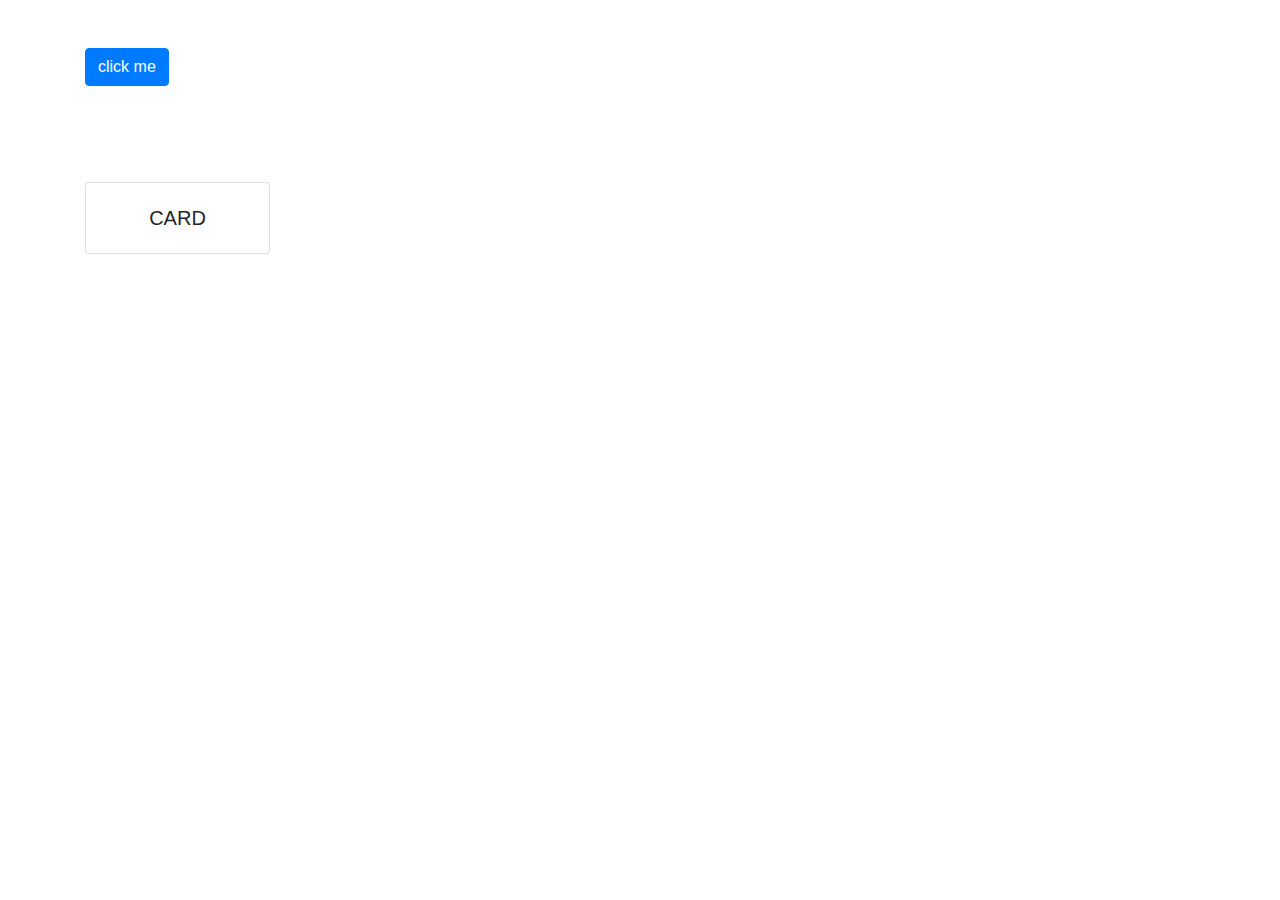
<file: animations/index.html>
<!DOCTYPE html>
<html>

<head>
    <meta charset="utf-8" />
    <meta http-equiv="X-UA-Compatible" content="IE=edge">
    <title>Page Title</title>
    <meta name="viewport" content="width=device-width, initial-scale=1">
    <link rel="stylesheet" href="https://stackpath.bootstrapcdn.com/bootstrap/4.3.1/css/bootstrap.min.css" integrity="sha384-ggOyR0iXCbMQv3Xipma34MD+dH/1fQ784/j6cY/iJTQUOhcWr7x9JvoRxT2MZw1T"
        crossorigin="anonymous">
    <script src="https://code.jquery.com/jquery-3.3.1.slim.min.js" integrity="sha384-q8i/X+965DzO0rT7abK41JStQIAqVgRVzpbzo5smXKp4YfRvH+8abtTE1Pi6jizo"
        crossorigin="anonymous"></script>
    <script src="https://cdnjs.cloudflare.com/ajax/libs/popper.js/1.14.7/umd/popper.min.js" integrity="sha384-UO2eT0CpHqdSJQ6hJty5KVphtPhzWj9WO1clHTMGa3JDZwrnQq4sF86dIHNDz0W1"
        crossorigin="anonymous"></script>
    <script src="https://stackpath.bootstrapcdn.com/bootstrap/4.3.1/js/bootstrap.min.js" integrity="sha384-JjSmVgyd0p3pXB1rRibZUAYoIIy6OrQ6VrjIEaFf/nJGzIxFDsf4x0xIM+B07jRM"
        crossorigin="anonymous"></script>
    <link rel="stylesheet" type="text/css" media="screen" href="styles.css" />
</head>

<body>
    <div class="container">
        <button class="btn btn-primary my-5">
            click me
        </button>

       <div class="card mt-5 col-2">
           <div class="card-body">
               <p class="lead text-center mb-0">CARD</p>
           </div>
       </div>


    </div>
</body>

</html>
</file>
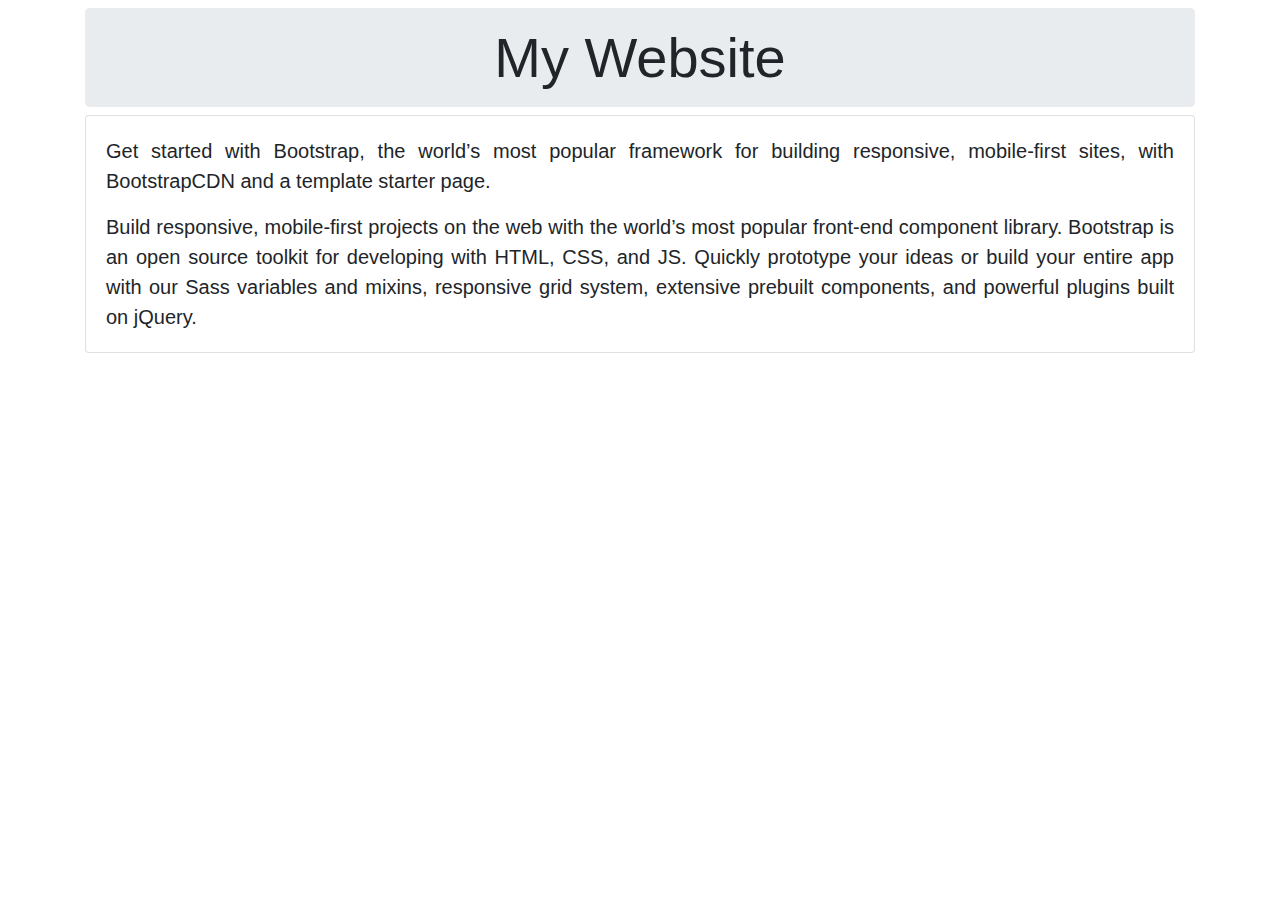
<file: bootstrap/index.html>
<!DOCTYPE html>
<html>

<head>
    <meta charset="utf-8" />
    <meta http-equiv="X-UA-Compatible" content="IE=edge">
    <title>Page Title</title>
    <meta name="viewport" content="width=device-width, initial-scale=1">
    <link rel="stylesheet" href="https://stackpath.bootstrapcdn.com/bootstrap/4.3.1/css/bootstrap.min.css" integrity="sha384-ggOyR0iXCbMQv3Xipma34MD+dH/1fQ784/j6cY/iJTQUOhcWr7x9JvoRxT2MZw1T"
        crossorigin="anonymous">
    <script src="https://code.jquery.com/jquery-3.3.1.slim.min.js" integrity="sha384-q8i/X+965DzO0rT7abK41JStQIAqVgRVzpbzo5smXKp4YfRvH+8abtTE1Pi6jizo"
        crossorigin="anonymous"></script>
    <script src="https://cdnjs.cloudflare.com/ajax/libs/popper.js/1.14.7/umd/popper.min.js" integrity="sha384-UO2eT0CpHqdSJQ6hJty5KVphtPhzWj9WO1clHTMGa3JDZwrnQq4sF86dIHNDz0W1"
        crossorigin="anonymous"></script>
    <script src="https://stackpath.bootstrapcdn.com/bootstrap/4.3.1/js/bootstrap.min.js" integrity="sha384-JjSmVgyd0p3pXB1rRibZUAYoIIy6OrQ6VrjIEaFf/nJGzIxFDsf4x0xIM+B07jRM"
        crossorigin="anonymous"></script>
</head>

<body>

    <div class="container">
        <div class="jumbotron my-2 py-3">
            <p class="display-4 text-center m-0">My Website</p>
        </div>

        <div class="card">
            <div class="card-body text-justify">
                <p class="lead">
                    Get started with Bootstrap, the world’s most popular framework for building responsive, mobile-first sites, with BootstrapCDN
                    and a template starter page.
                </p>
                <p class="lead mb-0">
                Build responsive, mobile-first projects on the web with the world’s most popular front-end component library. Bootstrap is
                an open source toolkit for developing with HTML, CSS, and JS. Quickly prototype your ideas or build your
                entire app with our Sass variables and mixins, responsive grid system, extensive prebuilt components, and
                powerful plugins built on jQuery.
                </p>
            </div>
        </div>

    </div>
</body>

</html>
</file>
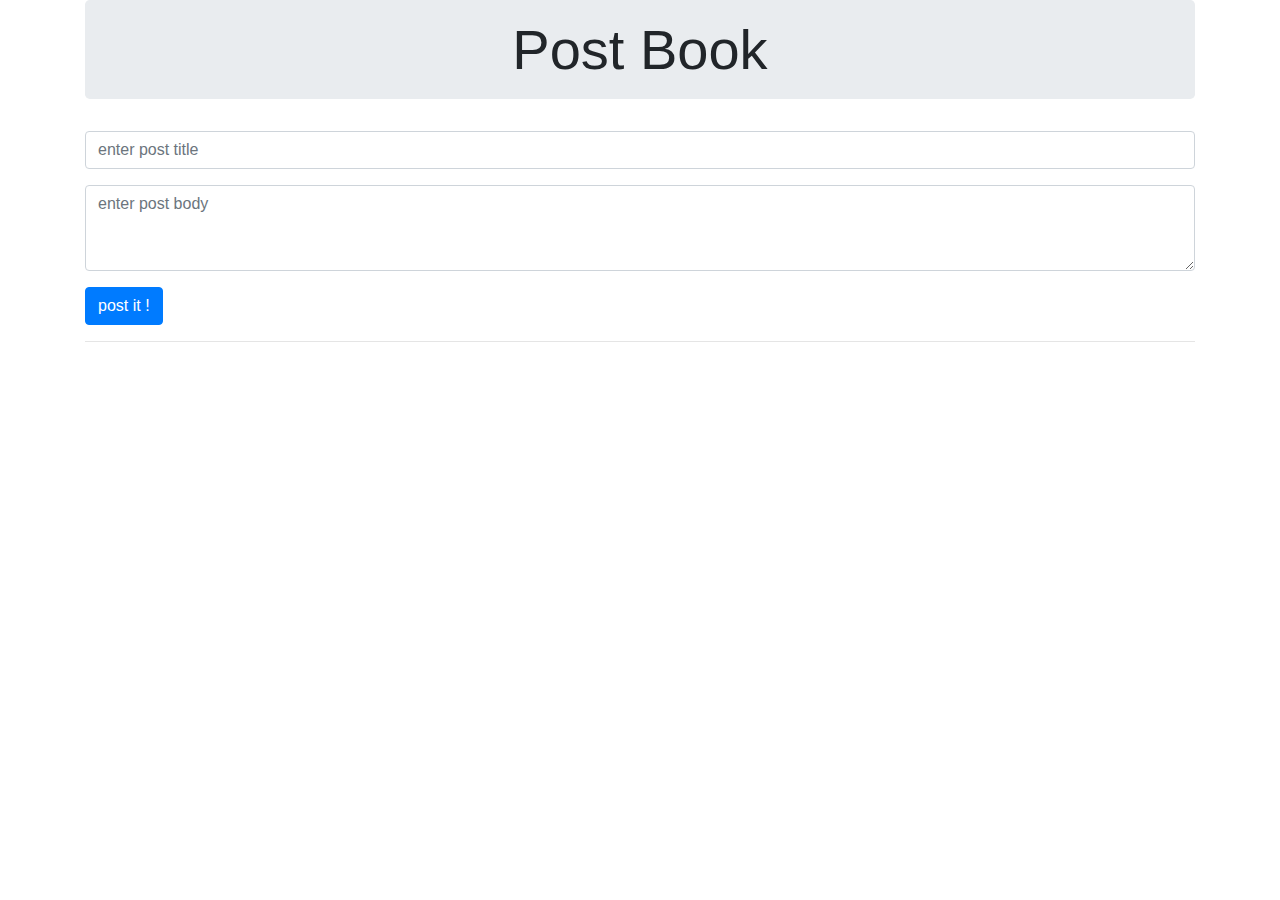
<file: consuming rest/index.html>
<!DOCTYPE html>
<html>

<head>
    <meta charset="utf-8" />
    <meta http-equiv="X-UA-Compatible" content="IE=edge">
    <title>Post Book</title>
    <meta name="viewport" content="width=device-width, initial-scale=1">
    <script src="main.js"></script>
    <link rel="stylesheet" href="https://stackpath.bootstrapcdn.com/bootstrap/4.3.1/css/bootstrap.min.css" integrity="sha384-ggOyR0iXCbMQv3Xipma34MD+dH/1fQ784/j6cY/iJTQUOhcWr7x9JvoRxT2MZw1T"
        crossorigin="anonymous">
    <script src="https://code.jquery.com/jquery-3.3.1.slim.min.js" integrity="sha384-q8i/X+965DzO0rT7abK41JStQIAqVgRVzpbzo5smXKp4YfRvH+8abtTE1Pi6jizo"
        crossorigin="anonymous"></script>
    <script src="https://cdnjs.cloudflare.com/ajax/libs/popper.js/1.14.7/umd/popper.min.js" integrity="sha384-UO2eT0CpHqdSJQ6hJty5KVphtPhzWj9WO1clHTMGa3JDZwrnQq4sF86dIHNDz0W1"
        crossorigin="anonymous"></script>
    <script src="https://stackpath.bootstrapcdn.com/bootstrap/4.3.1/js/bootstrap.min.js" integrity="sha384-JjSmVgyd0p3pXB1rRibZUAYoIIy6OrQ6VrjIEaFf/nJGzIxFDsf4x0xIM+B07jRM"
        crossorigin="anonymous"></script>
</head>

<body>

    <div class="container">
        <div class="jumbotron py-3">
            <p class="display-4 text-center mb-0">Post Book</p>
        </div>

        <form>
            <div class="form-group">
                <input type="text" class="form-control" id="title" placeholder="enter post title">
            </div>

            <div class="form-group">
                <textarea class="form-control" id="body" rows="3" placeholder="enter post body"></textarea>
            </div>

            <div class="form-group">
                <button class="btn btn-primary" type="button" onclick="addPost()">post it !</button>
            </div>
        </form>

        <hr>

        <div id="posts"></div>
        <script>getPosts();</script>
    </div>

</body>

</html>
</file>
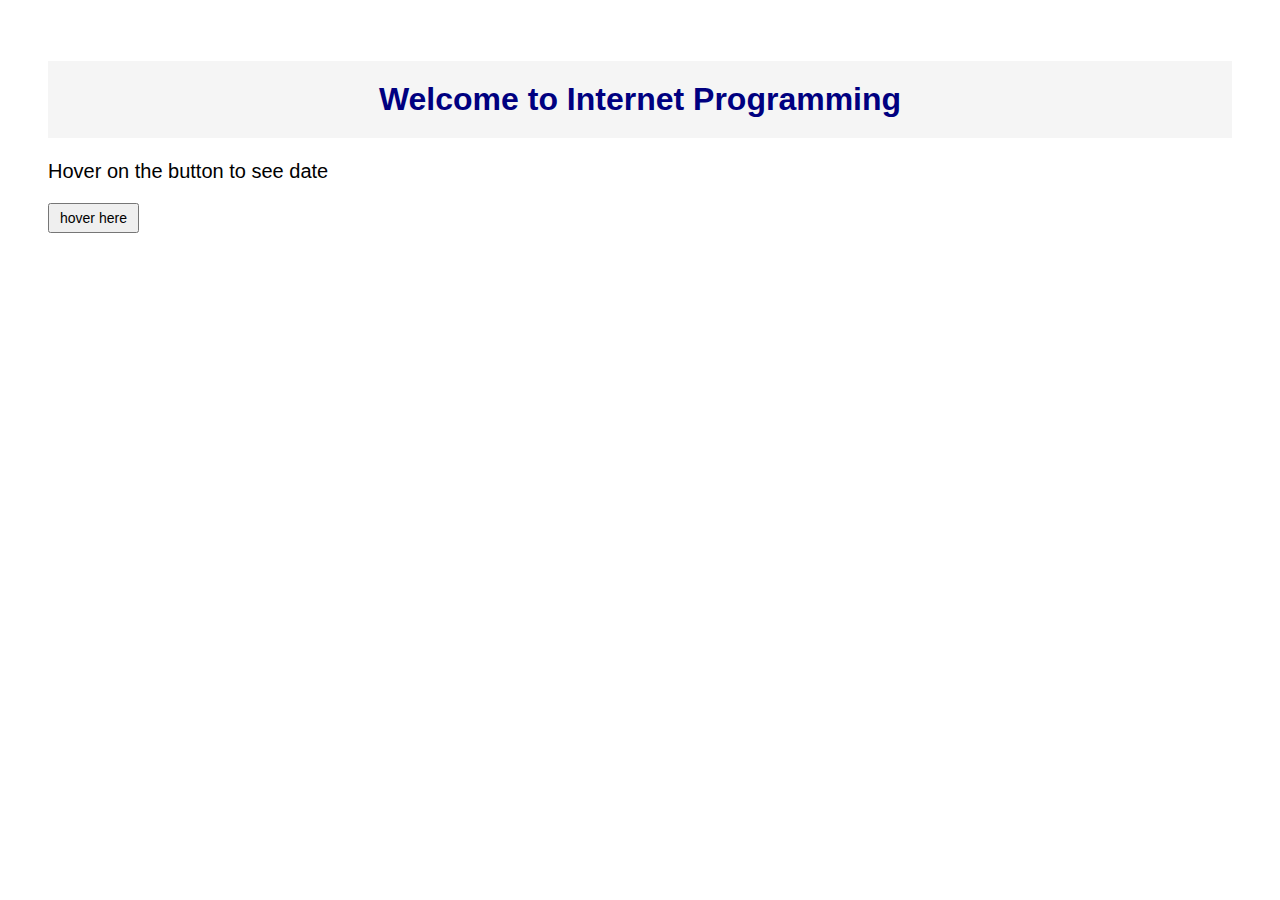
<file: date hover/index.html>
<!DOCTYPE html>
<html>

<head>
    <link rel="stylesheet" href="styles.css">
    <script src="main.js"></script>
</head>

<body>
    <div class="container">
        <h1>Welcome to Internet Programming</h1>
        <p id="paraId">
            Hover on the button to see date
        </p>
        <button onmouseover="buttonHover()" onmouseout="buttonOut()">hover here</button>
    </div>
</body>

</html>
</file>
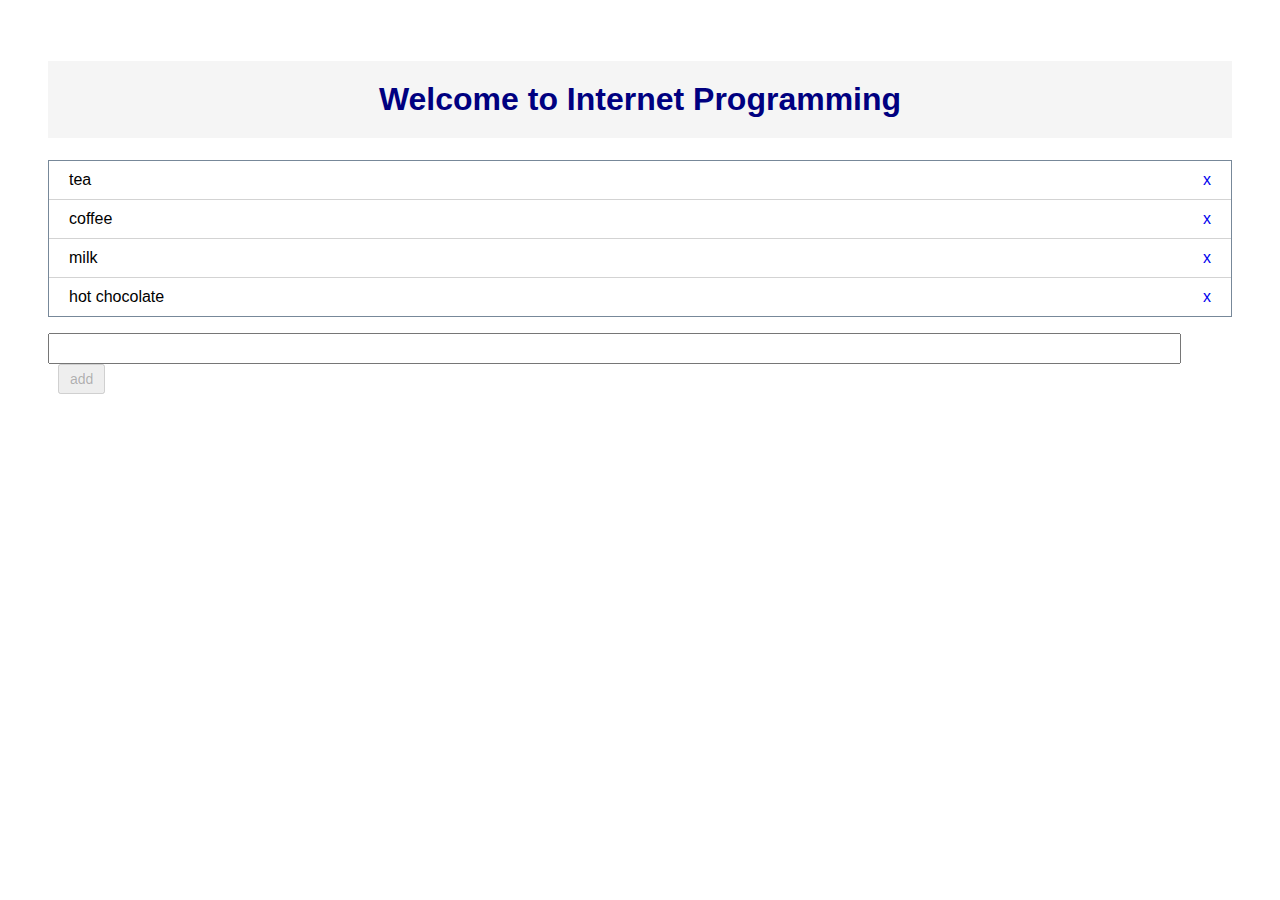
<file: list from array/index.html>
<!DOCTYPE html>
<html>

<head>
    <link rel="stylesheet" href="styles.css">
    <script src="main.js"></script>
</head>

<body>
    <div class="container">
        <h1>Welcome to Internet Programming</h1>

        <ul id="itemUl">

        </ul>
        <script>mapList();</script>

        <input type="text" id="newItem" oninput="itemInput()">
        <button class="ml" id="bid" onclick="addItem()" disabled >add</button>

    </div>
</body>

</html>
</file>
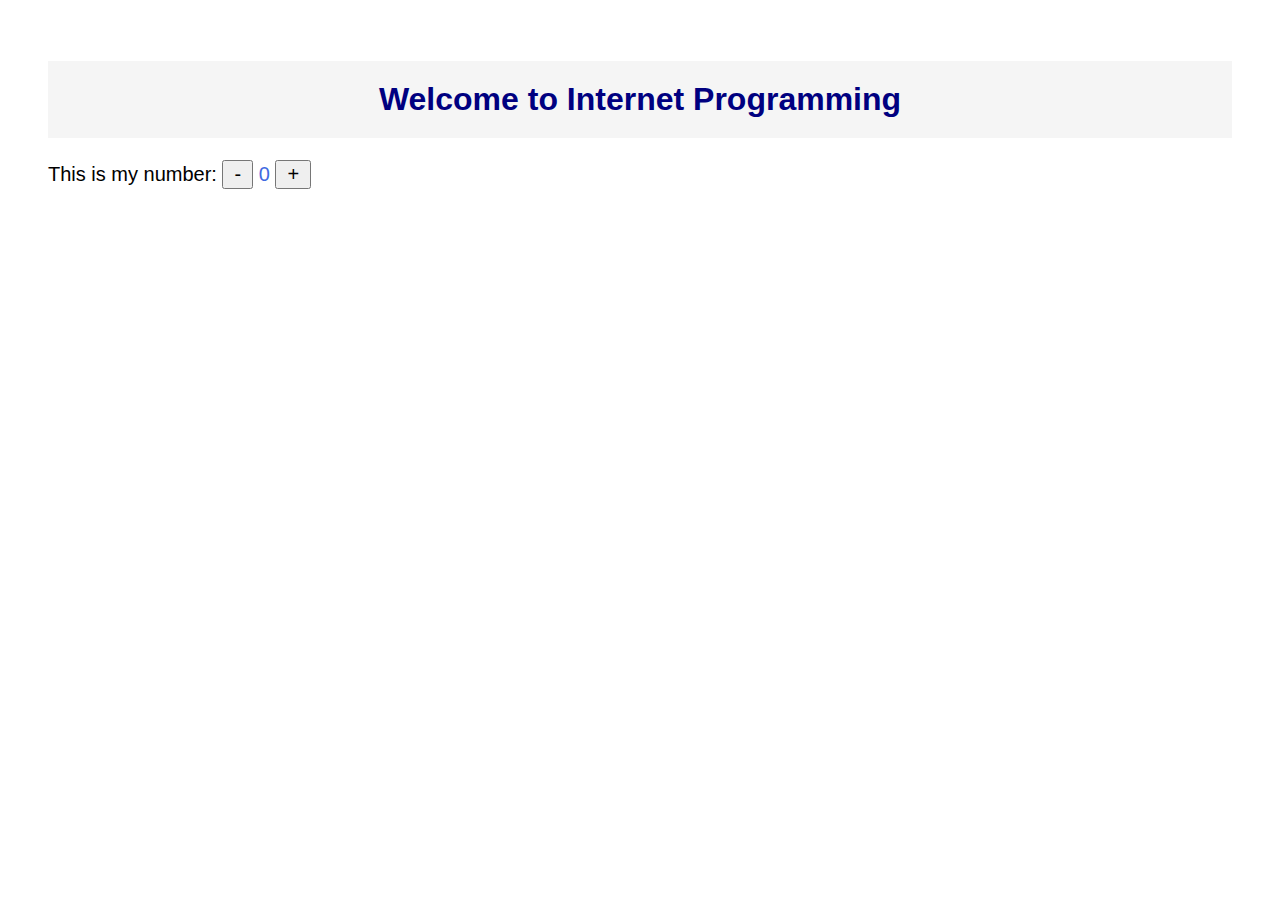
<file: numbers/index.html>
<!DOCTYPE html>
<html>

<head>
    <link rel="stylesheet" href="styles.css">
    <script src="main.js"></script>
</head>

<body>
    <div class="container">
        <h1>Welcome to Internet Programming</h1>
        <p>
            This is my number:
            <button id="b1" onclick="decrease()">-</button>
                <span class="blue" id="spanId">0</span>
            <button id="b2" onclick="increase()">+</button>
        </p>
    </div>
</body>

</html>
</file>
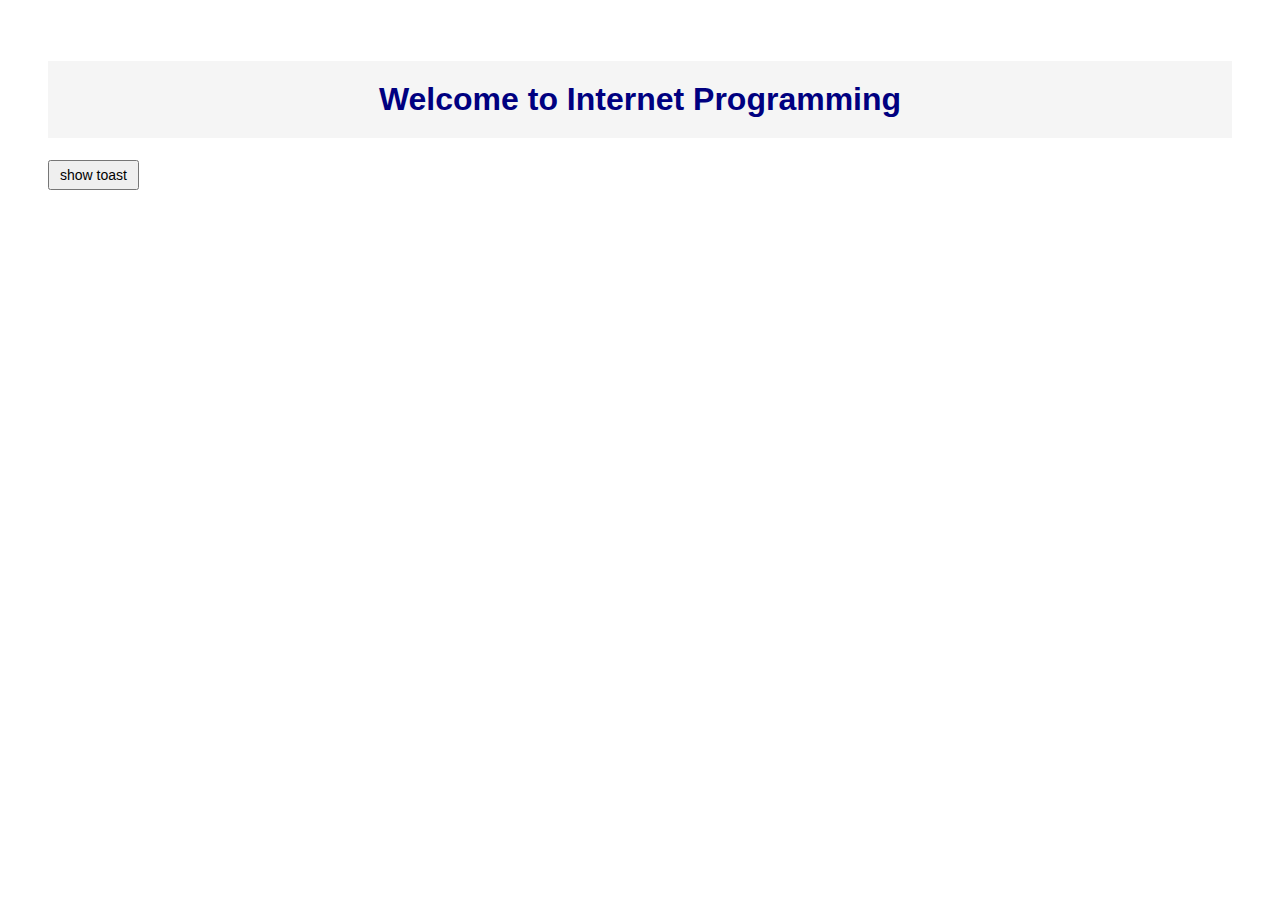
<file: toast/index.html>
<!DOCTYPE html>
<html>

<head>
    <link rel="stylesheet" href="styles.css">
    <script src="main.js"></script>
</head>

<body>
    <div class="container">
        <h1>Welcome to Internet Programming</h1>
        <button onclick="showToast()">show toast</button>
        
        <div id="toast" class="toast" style="display: none;">
            <p>Task completed !</p>
        </div>
    </div>
</body>

</html>
</file>
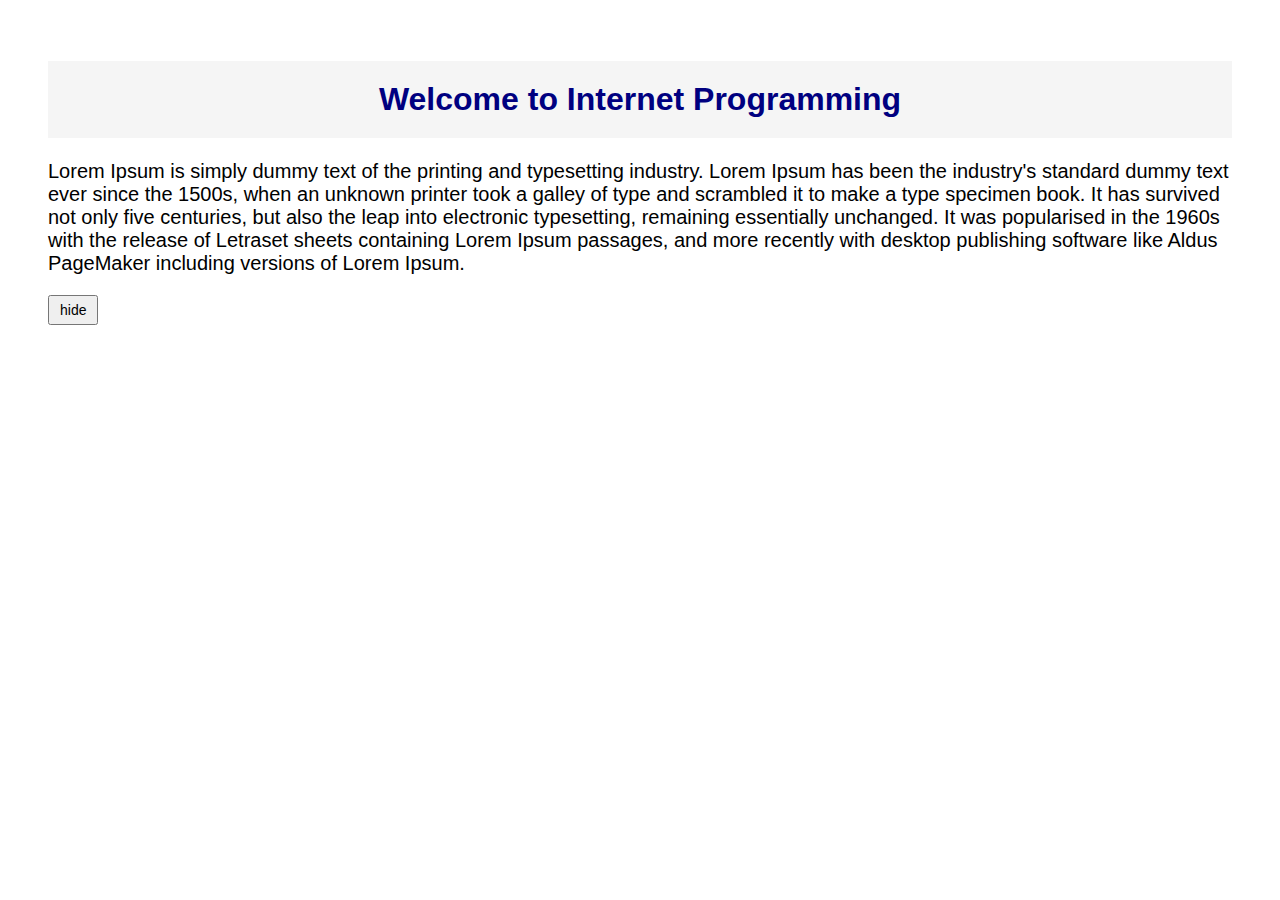
<file: toggle/index.html>
<!DOCTYPE html>
<html>

<head>
    <link rel="stylesheet" href="styles.css">
    <script src="main.js"></script>
</head>

<body>
    <div class="container">
        <h1>Welcome to Internet Programming</h1>
        <p id="paraId">
            Lorem Ipsum is simply dummy text of the printing and typesetting industry. Lorem Ipsum has been the industry's standard dummy
            text ever since the 1500s, when an unknown printer took a galley of type and scrambled it to make a type specimen
            book. It has survived not only five centuries, but also the leap into electronic typesetting, remaining essentially
            unchanged. It was popularised in the 1960s with the release of Letraset sheets containing Lorem Ipsum passages,
            and more recently with desktop publishing software like Aldus PageMaker including versions of Lorem Ipsum.
        </p>
        <button id="caption" onclick="toggle()">hide</button>
    </div>

</body>

</html>
</file>
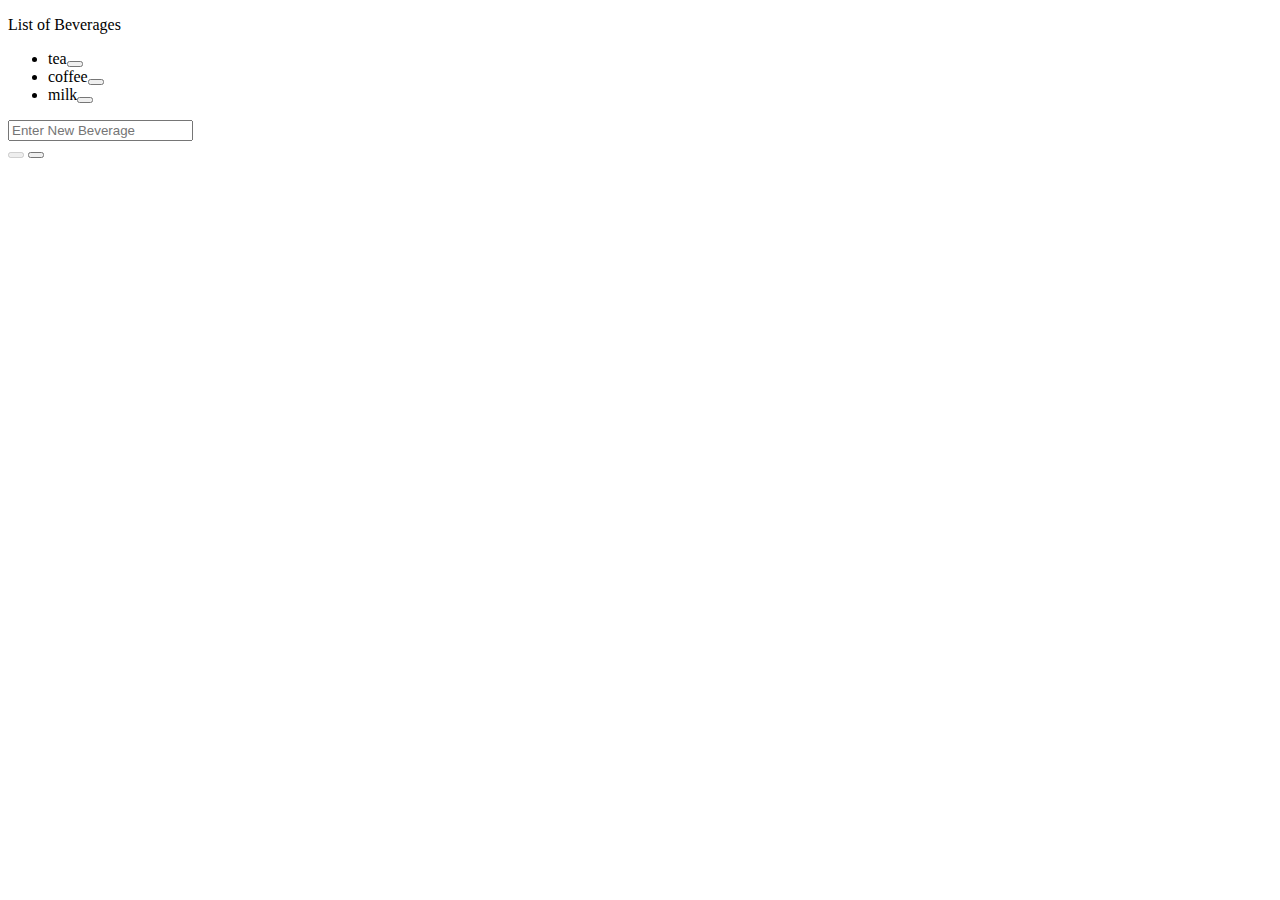
<file: list from array/array mapping bootstrap/index.html>
<!DOCTYPE html>
<html>

<head>
    <meta charset="utf-8" />
    <meta http-equiv="X-UA-Compatible" content="IE=edge">
    <title>Array Operations</title>
    <meta name="viewport" content="width=device-width, initial-scale=1">

    <link rel="stylesheet" href="https://bootswatch.com/4/litera/bootstrap.min.css">

    <script src="https://code.jquery.com/jquery-3.3.1.slim.min.js" integrity="sha384-q8i/X+965DzO0rT7abK41JStQIAqVgRVzpbzo5smXKp4YfRvH+8abtTE1Pi6jizo"
        crossorigin="anonymous"></script>
    <script src="https://cdnjs.cloudflare.com/ajax/libs/popper.js/1.14.3/umd/popper.min.js" integrity="sha384-ZMP7rVo3mIykV+2+9J3UJ46jBk0WLaUAdn689aCwoqbBJiSnjAK/l8WvCWPIPm49"
        crossorigin="anonymous"></script>
    <script src="https://stackpath.bootstrapcdn.com/bootstrap/4.1.3/js/bootstrap.min.js" integrity="sha384-ChfqqxuZUCnJSK3+MXmPNIyE6ZbWh2IMqE241rYiqJxyMiZ6OW/JmZQ5stwEULTy"
        crossorigin="anonymous"></script>

    <link rel="stylesheet" href="https://use.fontawesome.com/releases/v5.6.1/css/all.css" integrity="sha384-gfdkjb5BdAXd+lj+gudLWI+BXq4IuLW5IT+brZEZsLFm++aCMlF1V92rMkPaX4PP"
        crossorigin="anonymous">

    <script src="main.js"></script>
</head>

<body>

    <div class="container">
        <div class="jumbotron py-3">
            <p class="h2 text-center">List of Beverages</p>
        </div>

        <ul id="list" class="list-group"></ul>

        <div class="form-group mt-2">
            <input type="text" class="form-control" id="newBeverage" placeholder="Enter New Beverage" oninput="textChanged()">
        </div>

        <button id="addButton" class="btn btn-primary" onclick="addBeverage()" disabled>
            <i class="fas fa-plus"></i>
        </button>

        <button class="btn btn-warning" onclick="resetBeverages()">
            <i class="fas fa-undo"></i>
        </button>

        <script>mapList();</script>

    </div>

</body>

</html>
</file>
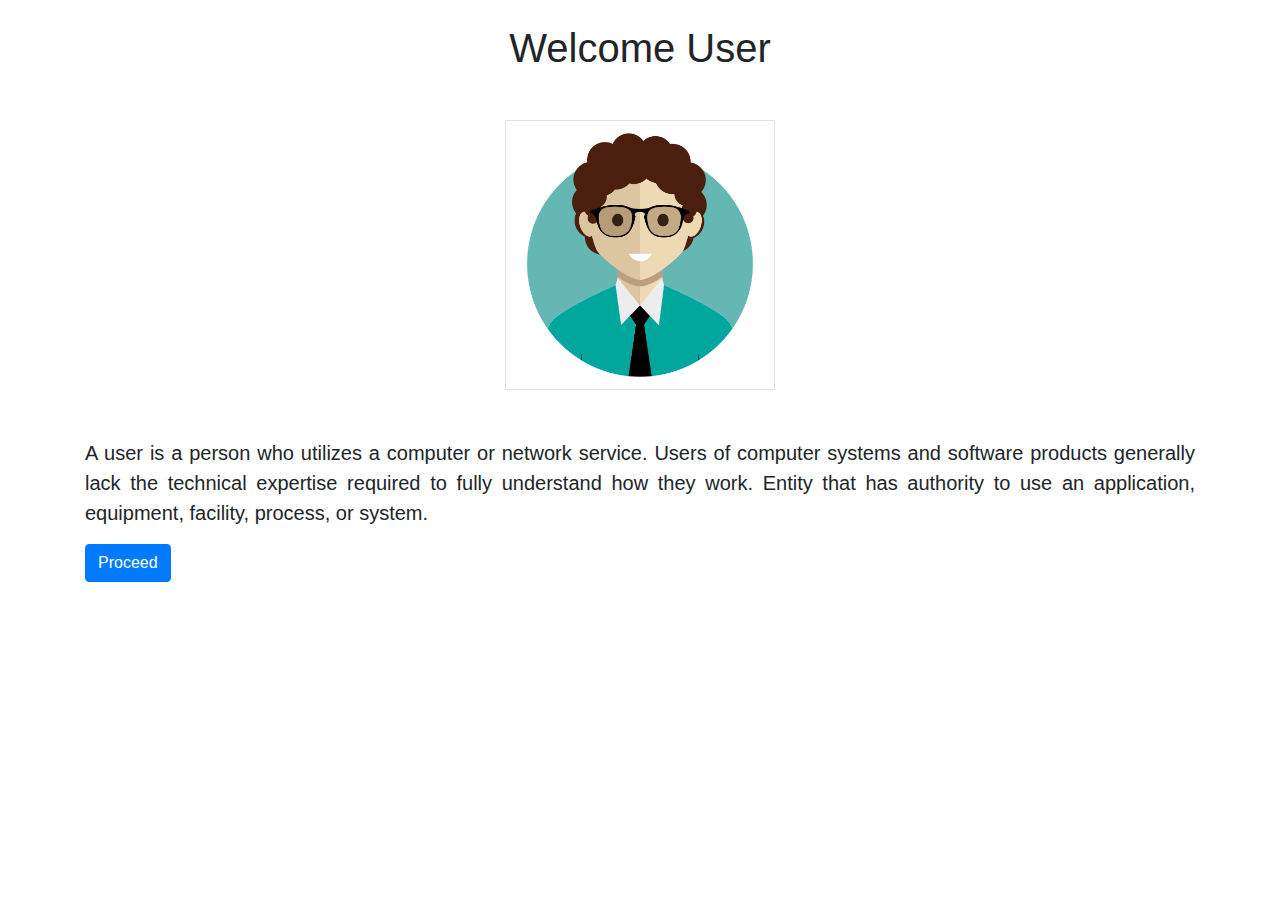
<file: responsive/sizing and display/index.html>
<!DOCTYPE html>
<html>

<head>
    <meta charset="utf-8" />
    <meta http-equiv="X-UA-Compatible" content="IE=edge">
    <title>Responsive Sizing</title>
    <meta name="viewport" content="width=device-width, initial-scale=1">
    <link rel="stylesheet" href="https://stackpath.bootstrapcdn.com/bootstrap/4.3.1/css/bootstrap.min.css" integrity="sha384-ggOyR0iXCbMQv3Xipma34MD+dH/1fQ784/j6cY/iJTQUOhcWr7x9JvoRxT2MZw1T"
        crossorigin="anonymous">
    <script src="https://code.jquery.com/jquery-3.3.1.slim.min.js" integrity="sha384-q8i/X+965DzO0rT7abK41JStQIAqVgRVzpbzo5smXKp4YfRvH+8abtTE1Pi6jizo"
        crossorigin="anonymous"></script>
    <script src="https://cdnjs.cloudflare.com/ajax/libs/popper.js/1.14.7/umd/popper.min.js" integrity="sha384-UO2eT0CpHqdSJQ6hJty5KVphtPhzWj9WO1clHTMGa3JDZwrnQq4sF86dIHNDz0W1"
        crossorigin="anonymous"></script>
    <script src="https://stackpath.bootstrapcdn.com/bootstrap/4.3.1/js/bootstrap.min.js" integrity="sha384-JjSmVgyd0p3pXB1rRibZUAYoIIy6OrQ6VrjIEaFf/nJGzIxFDsf4x0xIM+B07jRM"
        crossorigin="anonymous"></script>
    <link rel="stylesheet" type="text/css" media="screen" href="styles.css" />
</head>

<body>

    <div class="container">
        <h1 class="text-center mt-4">Welcome User</h1>

        <div class="text-center my-5">
            <img src="user.png" class="border height width" alt="user_logo">
        </div>

        <p class="font-size text-justify">
            A user is a person who utilizes a computer or network service. Users of computer systems and software products generally
            lack the technical expertise required to fully understand how they work. Entity that has authority to use an application, equipment, facility, process, or system.
        </p>

        <button class="btn btn-primary display-lg">Proceed</button>

    </div>

</body>

</html>
</file>
<file: animations/styles.css>
@keyframes buttonScale{
    0%{
        transform: scale(1);
    }
    50%{
        transform: scale(1.5);
    } 
}

button{
    animation: buttonScale 3s infinite 0s linear;
}

@keyframes cardRotate{
     
    50%{
        transform: rotate(180deg);
        }
    100%{
        transform: rotate(360deg);
        }
}

.card{
    animation: cardRotate 3s infinite 0s linear;
}
</file>
<file: date hover/styles.css>
body{
    font-family: Arial, Helvetica, sans-serif;        
}

h1 {
    background-color:whitesmoke;    
    color: #000080;
    text-align: center;
    padding: 20px;
}

p {
    font-size: 20px;
}

button{
    padding: 5px 10px;
    font-size: 14px;
}

button:hover {background-color:whitesmoke}

.container{
    margin: 20px;
    padding: 20px;
}

.green{
    color: seagreen;
}

.red{
    color:tomato;
}

.blue{
    color:royalblue;
}
</file>
<file: list from array/styles.css>
body{
    font-family: Arial, Helvetica, sans-serif;        
}

h1 {
    background-color:whitesmoke;    
    color: #000080;
    text-align: center;
    padding: 20px;
}

ul {
    list-style-type: none;
    padding: 0;
    border: 1px solid lightslategray;
}

a{
    float: right;
    display: inline;
    text-decoration: none;
}

li {
    padding: 10px 20px;
    border-bottom: 1px solid lightgray;
}

ul li:last-child {
    border-bottom: none
}

button{
    padding: 5px 10px;
    font-size: 14px;
}

.container{
    margin: 20px;
    padding: 20px;
}

input{
    width: 95%;
    height: 25px;
    font-size: 14px;
}

.ml{
    margin-left: 10px;
}
</file>
<file: numbers/styles.css>
body{
    font-family: Arial, Helvetica, sans-serif;        
}

h1 {
    background-color:whitesmoke;    
    color: #000080;
    text-align: center;
    padding: 20px;
}

p {
    font-size: 20px;
}

button{
    padding: 1px 10px;
    font-size: 20px;
}

.container{
    margin: 20px;
    padding: 20px;
}

.green{
    color: seagreen;
}

.red{
    color:tomato;
}

.blue{
    color:royalblue;
}
</file>
<file: toast/styles.css>
body{
    font-family: Arial, Helvetica, sans-serif;        
}

h1 {
    background-color:whitesmoke;    
    color: #000080;
    text-align: center;
    padding: 20px;
}

p {
    font-size: 20px;
}

button{
    padding: 5px 10px;
    font-size: 14px;
}

.container{
    margin: 20px;
    padding: 20px;
}

.toast{
    margin: 10px 0px;
    padding: 10px;
    background-color:moccasin;
    text-align: center;
}
</file>
<file: toggle/styles.css>
body{
    font-family: Arial, Helvetica, sans-serif;        
}

h1 {
    background-color:whitesmoke;    
    color: #000080;
    text-align: center;
    padding: 20px;
}

p {
    font-size: 20px;
}

button{
    padding: 5px 10px;
    font-size: 14px;
}

.container{
    margin: 20px;
    padding: 20px;
}

.green{
    color: seagreen;
}

.red{
    color:tomato;
}

.blue{
    color:royalblue;
}
</file>
<file: responsive/sizing and display/styles.css>
.height{
   height: 270px;
}

.width{
   width: 270px;
}

.font-size{
    font-size: 20px;
}

.display-lg{
    display: block;
}

@media(max-width: 480px){
    .height{
        height: 100px;
     }
     
     .width{
        width: 100px;
     }

     .font-size{
        font-size: 14px;
    }

    .display-lg{
        display: none;
    }
}

@media(min-width: 481px) and (max-width: 575px){
    .height{
        height: 200px;
     }
     
     .width{
        width: 200px;
     }

     .font-size{
        font-size: 16px;
    }
}
</file>
